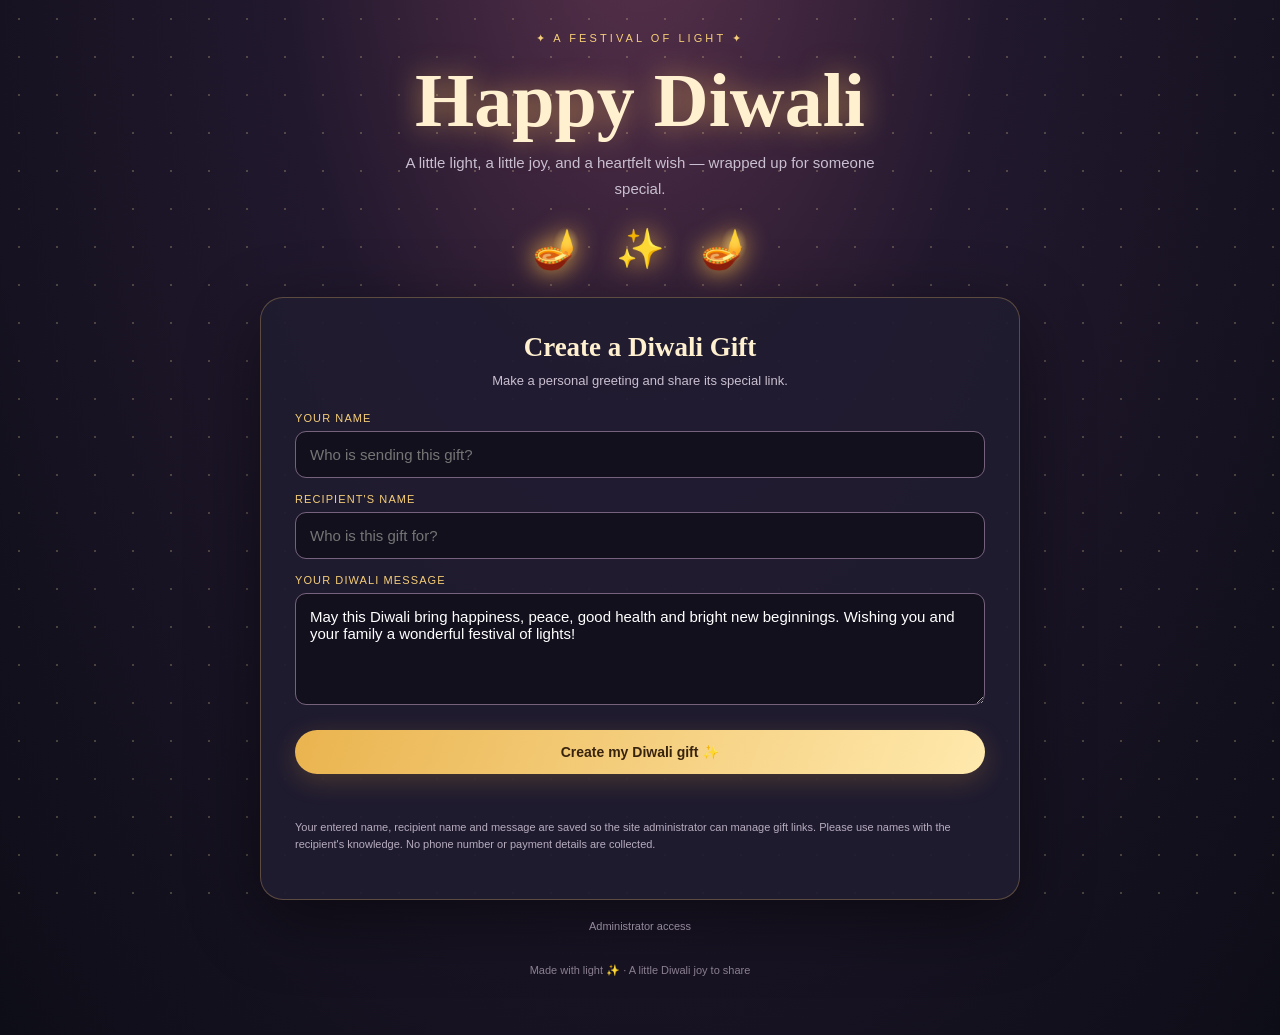
<file: public/index.html>
<!doctype html>
<html lang="en"><head>
<meta charset="utf-8"><meta name="viewport" content="width=device-width,initial-scale=1">
<meta name="theme-color" content="#11101b">
<meta name="description" content="Create and share a personalised Diwali gift.">
<title>Diwali Wishes — A Gift of Light</title>
<style>
:root{--gold:#f6ce78;--cream:#fff0cf;--muted:#c9bfd0;--panel:#211c30}
*{box-sizing:border-box}body{margin:0;min-height:100vh;color:#fff7e9;font-family:Georgia,serif;background:radial-gradient(ellipse at 50% -10%,#59314c 0,#21182d 40%,#0d0d17 100%);overflow-x:hidden}
body:before{content:"";position:fixed;inset:0;pointer-events:none;opacity:.23;background-image:radial-gradient(#ffe5a6 1px,transparent 1px);background-size:38px 38px}
main{width:min(760px,92%);margin:auto;padding:32px 0 58px;position:relative}.eyebrow{text-align:center;color:var(--gold);font:11px Arial,sans-serif;letter-spacing:.28em;text-transform:uppercase}
h1{text-align:center;font-size:clamp(42px,9vw,76px);line-height:1;margin:17px 0 12px;color:var(--cream);text-shadow:0 0 28px #ffc45b88}
.intro{text-align:center;color:var(--muted);font:15px/1.7 Arial,sans-serif;max-width:520px;margin:0 auto 22px}
.lamps{display:flex;justify-content:center;gap:35px;margin:25px 0}.lamp{font-size:39px;filter:drop-shadow(0 0 13px #ffbd4b);animation:glow 2s ease-in-out infinite alternate}.lamp:nth-child(2){animation-delay:.7s}@keyframes glow{to{transform:translateY(-5px);filter:drop-shadow(0 0 23px #ffdc80)}}
.panel{background:#211c30eF;border:1px solid #d5ad6555;border-radius:23px;padding:clamp(20px,5vw,34px);box-shadow:0 20px 70px #0007}
h2{text-align:center;color:var(--cream);margin:0 0 8px;font-size:27px}.hint{text-align:center;color:var(--muted);font:13px/1.6 Arial,sans-serif;margin:0 0 20px}
label{display:block;color:var(--gold);font:11px Arial,sans-serif;letter-spacing:.1em;text-transform:uppercase;margin:15px 0 7px}
input,textarea{width:100%;border:1px solid #77627e;background:#12101d;color:white;border-radius:11px;padding:14px;font:15px Arial,sans-serif;outline:none}input:focus,textarea:focus{border-color:var(--gold)}textarea{min-height:112px;resize:vertical}
button{border:0;border-radius:999px;background:linear-gradient(110deg,#eab44f,#ffe9ad);color:#38230e;padding:14px 22px;font-weight:bold;font-size:14px;cursor:pointer;box-shadow:0 7px 24px #e5a43b35}button:disabled{opacity:.6;cursor:wait}.primary{width:100%;margin-top:21px}
.status{min-height:20px;color:var(--gold);font:12px Arial,sans-serif;margin-top:12px;text-align:center}.small{font:11px/1.6 Arial,sans-serif;color:#b7adbf;margin-top:13px}
.gift{display:none;text-align:center}.gift.show{display:block}.gift h2{font-size:clamp(30px,7vw,48px);margin:10px 0 14px}.giftmsg{font:17px/1.85 Arial,sans-serif;color:#f8ebdc;white-space:pre-wrap}.from{color:var(--gold);font-style:italic;font-size:18px}
.reveal{font-size:76px;display:inline-block;cursor:pointer;animation:bob 2.1s infinite}@keyframes bob{50%{transform:translateY(-9px) rotate(3deg)}}
.hidden{display:none!important}.share{margin-top:18px}.linkrow{display:flex;gap:9px;margin-top:12px}.linkrow input{min-width:0;font-size:12px}.linkrow button{white-space:nowrap}
footer{text-align:center;color:#897f91;font:11px Arial,sans-serif;margin-top:32px}.adminlink{display:block;text-align:center;color:#93899c;text-decoration:none;font:11px Arial,sans-serif;margin-top:20px}
.confetti{position:fixed;top:-20px;z-index:5;pointer-events:none;animation:fall linear forwards}@keyframes fall{to{transform:translateY(110vh) rotate(700deg);opacity:.1}}
@media(max-width:500px){.linkrow{flex-direction:column}.linkrow button{width:100%}}
</style></head><body><main>
<div class="eyebrow">✦ A FESTIVAL OF LIGHT ✦</div><h1>Happy Diwali</h1>
<p class="intro">A little light, a little joy, and a heartfelt wish — wrapped up for someone special.</p>
<div class="lamps"><span class="lamp">🪔</span><span class="lamp">✨</span><span class="lamp">🪔</span></div>
<section class="panel" id="createPanel">
<h2>Create a Diwali Gift</h2><p class="hint">Make a personal greeting and share its special link.</p>
<label for="creator">Your name</label><input id="creator" maxlength="60" placeholder="Who is sending this gift?">
<label for="recipient">Recipient's name</label><input id="recipient" maxlength="60" placeholder="Who is this gift for?">
<label for="message">Your Diwali message</label><textarea id="message" maxlength="500">May this Diwali bring happiness, peace, good health and bright new beginnings. Wishing you and your family a wonderful festival of lights!</textarea>
<button class="primary" id="make">Create my Diwali gift ✨</button><div class="status" id="status" role="status"></div>
<p class="small">Your entered name, recipient name and message are saved so the site administrator can manage gift links. Please use names with the recipient's knowledge. No phone number or payment details are collected.</p>
</section>
<section class="panel gift" id="giftPanel"><div class="reveal" id="reveal" title="Tap for a little sparkle">🎁</div><div class="eyebrow">A LITTLE GIFT FOR</div><h2 id="giftRecipient"></h2><p class="giftmsg" id="giftMessage"></p><p class="from" id="giftFrom"></p><p class="small">Tap the gift for a little Diwali sparkle ✨</p></section>
<section class="panel share hidden" id="sharePanel"><h2>Your gift link is ready!</h2><div class="linkrow"><input id="giftUrl" readonly aria-label="Gift link"><button id="copy">Copy link</button></div><button class="primary" id="whatsapp">Share on WhatsApp</button></section>
<a class="adminlink" href="/admin.html">Administrator access</a><footer>Made with light ✨ · A little Diwali joy to share</footer>
</main>
<script>
const $=id=>document.getElementById(id);
function confetti(){const chars=["✦","✧","❋","•","✨"];for(let i=0;i<28;i++){const e=document.createElement("span");e.className="confetti";e.textContent=chars[i%chars.length];e.style.left=Math.random()*100+"vw";e.style.color=["#f6ce78","#ff9a9e","#fff0cf"][i%3];e.style.fontSize=(12+Math.random()*15)+"px";e.style.animationDuration=(3+Math.random()*3)+"s";document.body.append(e);setTimeout(()=>e.remove(),6500)}}
function displayGift(g){$("createPanel").classList.add("hidden");$("sharePanel").classList.add("hidden");$("giftPanel").classList.add("show");$("giftRecipient").textContent=g.recipient_name;$("giftMessage").textContent=g.message;$("giftFrom").textContent="With warm wishes, "+g.creator_name;confetti();}
async function openGift(id){try{const r=await fetch("/api/gifts?id="+encodeURIComponent(id));const d=await r.json();if(!r.ok)throw Error(d.error||"This gift link could not be found.");displayGift(d);}catch(e){$("status").textContent=e.message;}}
$("make").onclick=async()=>{const creator=$("creator").value.trim(),recipient=$("recipient").value.trim(),message=$("message").value.trim();if(!creator||!recipient||!message){$("status").textContent="Please fill in all three fields.";return;}$("make").disabled=true;$("status").textContent="Preparing your gift…";try{const r=await fetch("/api/gifts",{method:"POST",headers:{"content-type":"application/json"},body:JSON.stringify({creator,recipient,message})});const d=await r.json();if(!r.ok)throw Error(d.error||"Could not create the gift.");const url=location.origin+"/?gift="+d.id;$("giftUrl").value=url;$("sharePanel").classList.remove("hidden");displayGift({creator_name:creator,recipient_name:recipient,message});history.replaceState({}, "", "?gift="+d.id);$("status").textContent="Your Diwali gift has been created!";}catch(e){$("status").textContent=e.message;}finally{$("make").disabled=false;}};
$("copy").onclick=async()=>{try{await navigator.clipboard.writeText($("giftUrl").value);$("copy").textContent="Copied!";}catch{$("giftUrl").select();document.execCommand("copy");$("copy").textContent="Copied!";}};
$("whatsapp").onclick=()=>window.open("https://wa.me/?text="+encodeURIComponent("A special Diwali wish for you ✨ "+$("giftUrl").value),"_blank","noopener");
$("reveal").onclick=()=>{confetti();$("reveal").textContent="🪔";};
const id=new URLSearchParams(location.search).get("gift");if(id)openGift(id);
</script></body></html>
</file>
